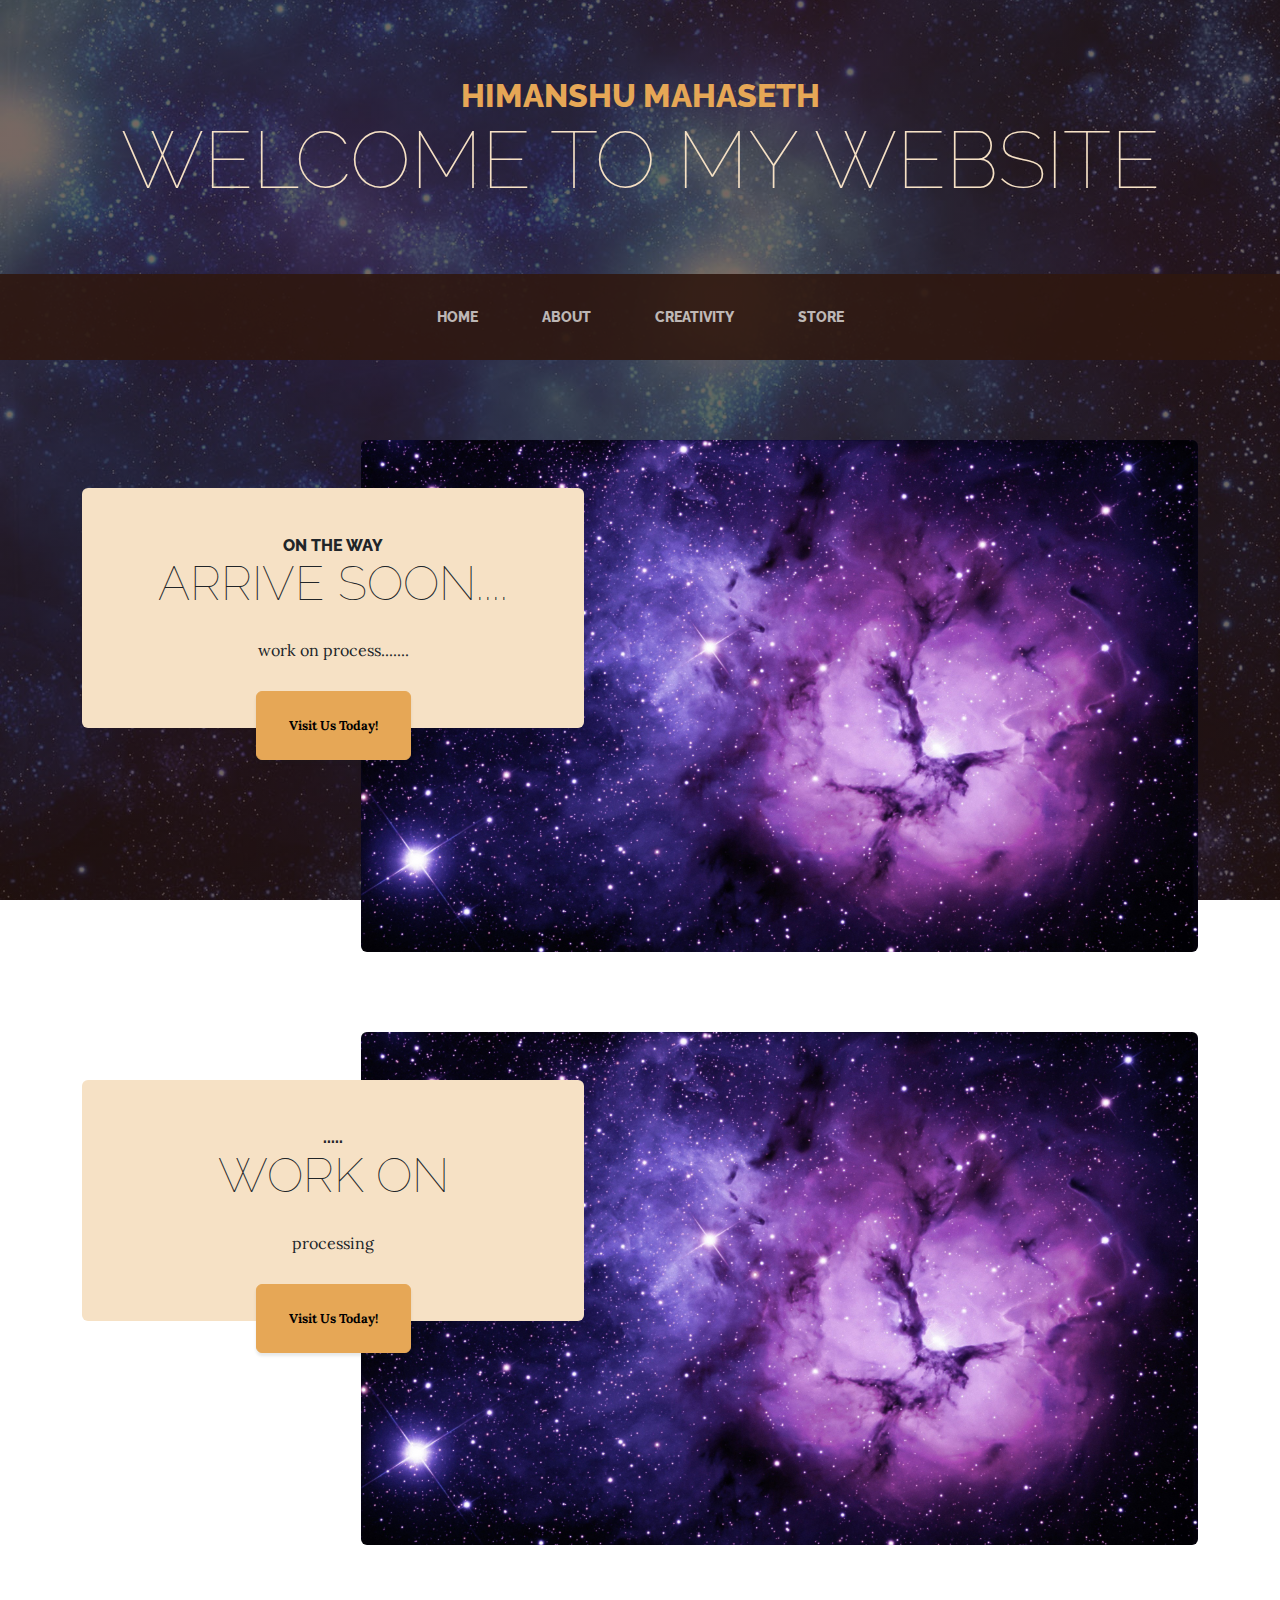
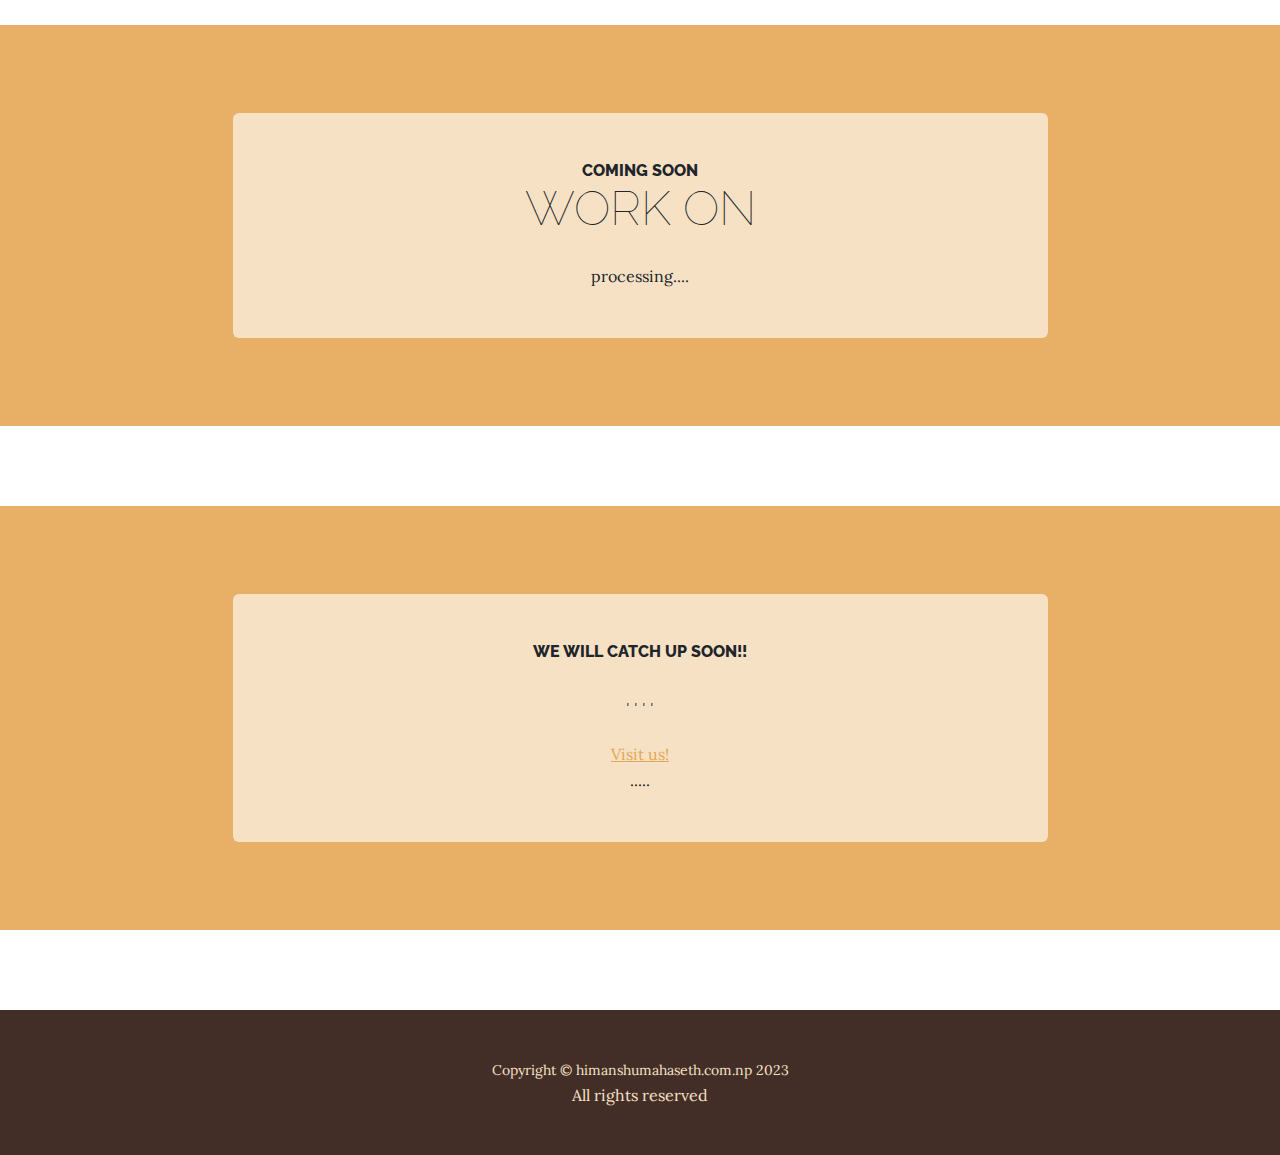
<file: index.html>
<!DOCTYPE html>
<html lang="en">
  <head><script type="text/javascript">
    (function(c,l,a,r,i,t,y){
        c[a]=c[a]||function(){(c[a].q=c[a].q||[]).push(arguments)};
        t=l.createElement(r);t.async=1;t.src="https://www.clarity.ms/tag/"+i;
        y=l.getElementsByTagName(r)[0];y.parentNode.insertBefore(t,y);
    })(window, document, "clarity", "script", "nj035hiibk");
</script>
    <meta charset="utf-8" />
    <meta name="viewport" content="width=device-width, initial-scale=1, shrink-to-fit=no" />
    <meta name="description" content="" />
    <meta name="author" content="" />
    <title>Royal</title>
    <link rel="icon" type="image/x-icon" href="assets/favicon.png" />
    <!-- Google fonts-->
    <link href="https://fonts.googleapis.com/css?family=Raleway:100,100i,200,200i,300,300i,400,400i,500,500i,600,600i,700,700i,800,800i,900,900i" rel="stylesheet" />
    <link href="https://fonts.googleapis.com/css?family=Lora:400,400i,700,700i" rel="stylesheet" />
    <!-- Core theme CSS (includes Bootstrap)-->
    <link href="css/styles.css" rel="stylesheet" />
    <script src="https://code.jquery.com/jquery-3.7.1.min.js" integrity="sha256-/JqT3SQfawRcv/BIHPThkBvs0OEvtFFmqPF/lYI/Cxo=" crossorigin="anonymous"></script>
  </head>
  <body>
    <header>
      <h1 class="site-heading text-center text-faded d-none d-lg-block">
        <span class="site-heading-upper text-primary mb-3">Himanshu Mahaseth</span>
        <span class="site-heading-lower">Welcome to My website</span>
      </h1>
    </header>
    <!-- Navigation-->
    <nav class="navbar navbar-expand-lg navbar-dark py-lg-4" id="mainNav">
      <div class="container">
        <a class="navbar-brand text-uppercase fw-bold d-lg-none" href="index.html">Home</a>
        <button
          class="navbar-toggler"
          type="button"
          data-bs-toggle="collapse"
          data-bs-target="#navbarSupportedContent"
          aria-controls="navbarSupportedContent"
          aria-expanded="false"
          aria-label="Toggle navigation"
        >
          <span class="navbar-toggler-icon"></span>
        </button>
        <div class="collapse navbar-collapse" id="navbarSupportedContent">
          <ul class="navbar-nav mx-auto">
            <li class="nav-item px-lg-4"><a class="nav-link text-uppercase" href="index.html">Home</a></li>
            <li class="nav-item px-lg-4"><a class="nav-link text-uppercase" href="about.html">About</a></li>
            <li class="nav-item px-lg-4"><a class="nav-link text-uppercase" href="products.html">Creativity</a></li>
            <li class="nav-item px-lg-4"><a class="nav-link text-uppercase" href="store.html">Store</a></li>
          </ul>
        </div>
      </div>
    </nav>

    <section class="page-section clearfix">
      <div class="container">
        <div class="intro">
          <img class="intro-img img-fluid mb-3 mb-lg-0 rounded" src="assets/img/intro.jpg" alt="..." />
          <div class="intro-text left-0 text-center bg-faded p-5 rounded">
            <h2 class="section-heading mb-4">
              <span class="section-heading-upper">on the way</span>
              <span class="section-heading-lower">Arrive soon....</span>
            </h2>
            <p class="mb-3">work on process.......</p>
            <div class="intro-button mx-auto"><a class="btn btn-primary btn-xl" target="blank" href="https://www.instagram.com/mahaseth_himanshu/">Visit Us Today!</a></div>
          </div>
        </div>
      </div>
    </section>
    <section class="page-section clearfix">
      <div class="container">
        <div class="intro">
          <img class="intro-img img-fluid mb-3 mb-lg-0 rounded" src="assets/img/intro.jpg" alt="..." />
          <div class="intro-text left-0 text-center bg-faded p-5 rounded">
            <h2 class="section-heading mb-4">
              <span class="section-heading-upper">.....</span>
              <span class="section-heading-lower">work on</span>
            </h2>
            <p class="mb-3">processing</p>
            <div class="intro-button mx-auto"><a class="btn btn-primary btn-xl" target="blank" href="https://www.instagram.com/mahaseth_himanshu/">Visit Us Today!</a></div>
          </div>
        </div>
      </div>
    </section>
    <section class="page-section cta">
      <div class="container">
        <div class="row">
          <div class="col-xl-9 mx-auto">
            <div class="cta-inner bg-faded text-center rounded">
              <h2 class="section-heading mb-4">
                <span class="section-heading-upper">coming soon</span>
                <span class="section-heading-lower">work on </span>
              </h2>
              <p class="mb-0">processing....</p>
            </div>
          </div>
        </div>
      </div>
    </section>
    <section class="page-section cta">
      <div class="container">
        <div class="row">
          <div class="col-xl-9 mx-auto">
            <div class="cta-inner bg-faded text-center rounded">
              <h2 class="section-heading mb-4">
                <span class="section-heading-upper">we will catch up soon!!</span>
                <span class="section-heading-lower">....</span>
              </h2>
              <a href="https://himanshumahaseth.com.np/" class="bn5">Visit us!</a>
              <p class="mb-0">.....</p>
            </div>
          </div>
        </div>
      </div>
    </section>
    <footer class="footer text-faded text-center py-5">
      <div class="container">
        <p class="m-0 small">Copyright &copy; himanshumahaseth.com.np 2023</p>
        All rights reserved
      </div>
    </footer>
    <!-- Bootstrap core JS-->
    <script src="https://cdn.jsdelivr.net/npm/bootstrap@5.2.3/dist/js/bootstrap.bundle.min.js"></script>
    <!-- Core theme JS-->
    <script src="js/scripts.js"></script>
  </body>
</html>
</file>
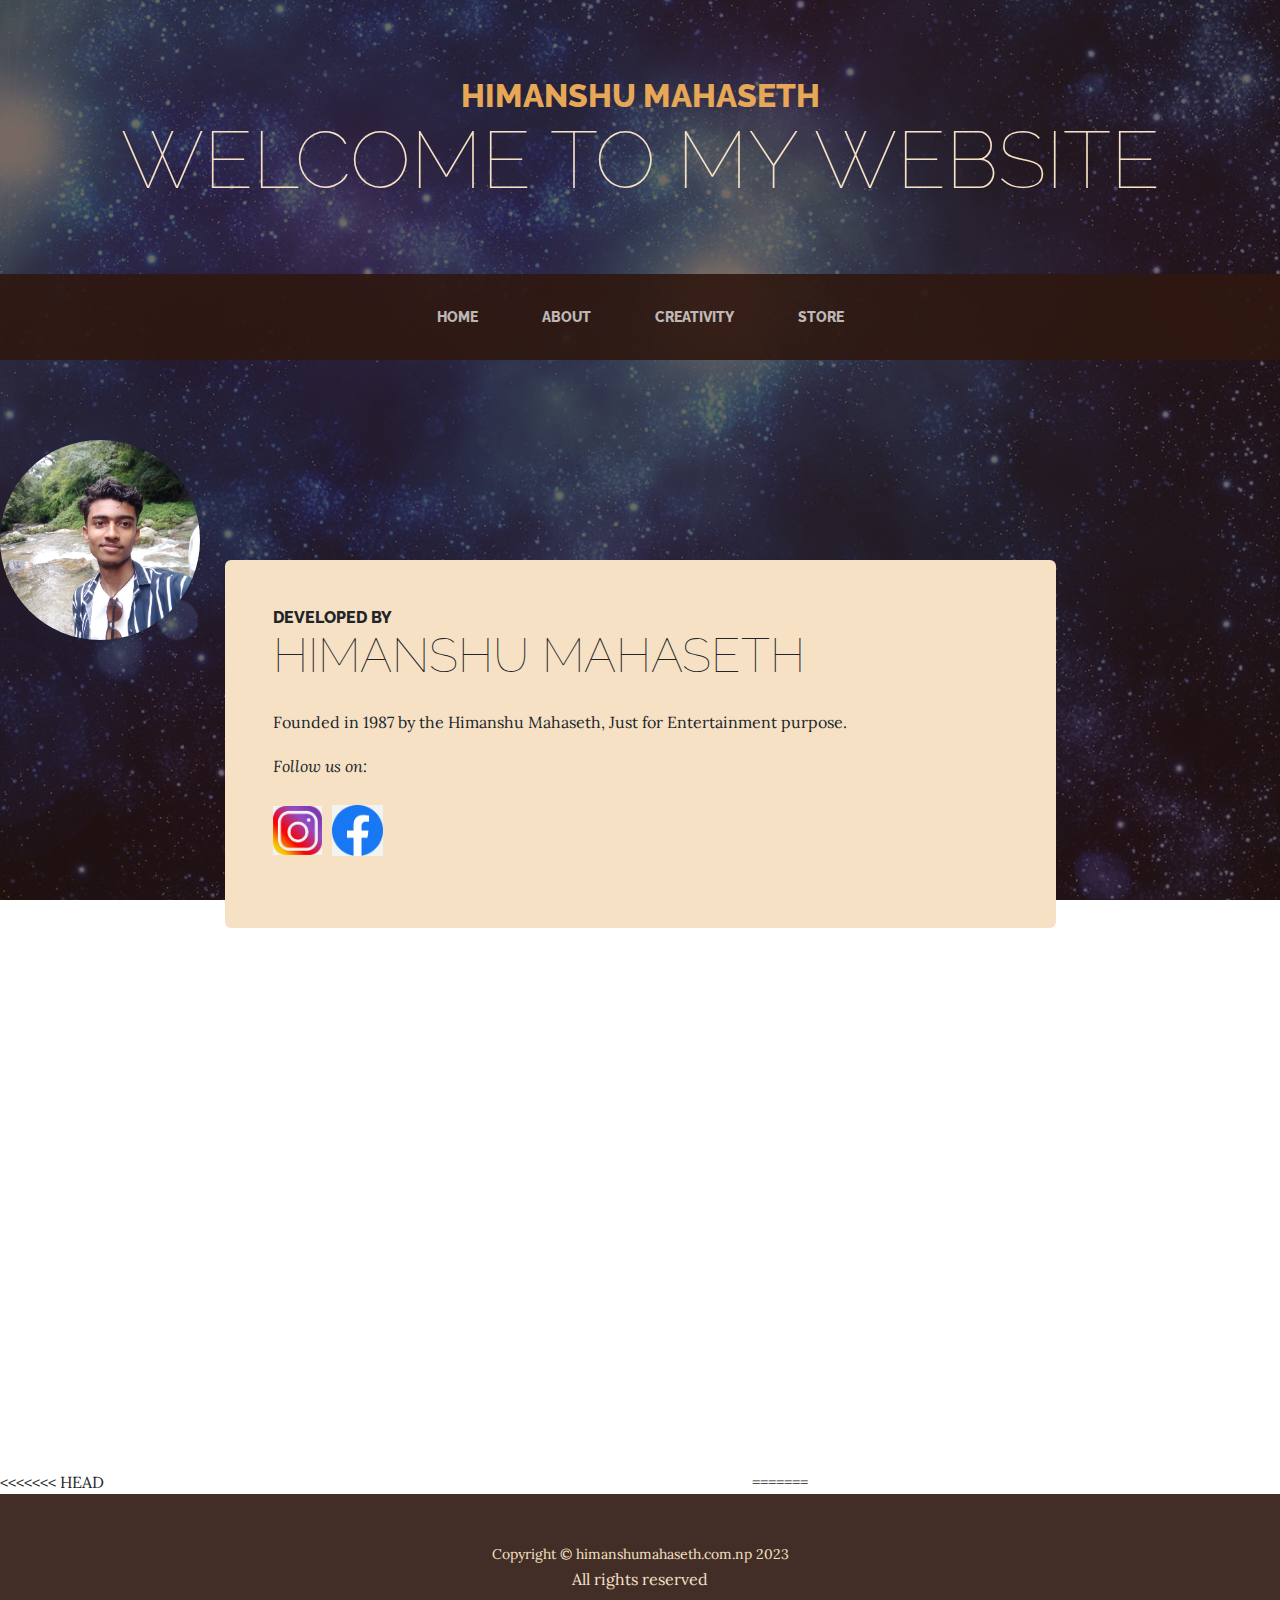
<file: about.html>
<!DOCTYPE html>
<html lang="en">
  <head>
    <meta charset="utf-8" />
    <meta
      name="viewport"
      content="width=device-width, initial-scale=1, shrink-to-fit=no"
    />
    <meta name="description" content="" />
    <meta name="author" content="" />
    <title>Royal</title>
    <link rel="icon" type="image/x-icon" href="assets/favicon.png" />
    <!-- Google fonts-->
    <link
      href="https://fonts.googleapis.com/css?family=Raleway:100,100i,200,200i,300,300i,400,400i,500,500i,600,600i,700,700i,800,800i,900,900i"
      rel="stylesheet"
    />
    <link
      href="https://fonts.googleapis.com/css?family=Lora:400,400i,700,700i"
      rel="stylesheet"
    />
    <!-- Core theme CSS (includes Bootstrap)-->
    <link href="css/styles.css" rel="stylesheet" />
    <script
      src="https://code.jquery.com/jquery-3.7.1.min.js"
      integrity="sha256-/JqT3SQfawRcv/BIHPThkBvs0OEvtFFmqPF/lYI/Cxo="
      crossorigin="anonymous"
    ></script>
  </head>
  <body>
    <header>
      <h1 class="site-heading text-center text-faded d-none d-lg-block">
        <span class="site-heading-upper text-primary mb-3"
          >Himanshu Mahaseth</span
        >
        <span class="site-heading-lower">Welcome to my website</span>
      </h1>
    </header>
    <!-- Navigation-->
    <nav class="navbar navbar-expand-lg navbar-dark py-lg-4" id="mainNav">
      <div class="container">
        <a
          class="navbar-brand text-uppercase fw-bold d-lg-none"
          href="index.html"
          >Home</a
        >
        <button
          class="navbar-toggler"
          type="button"
          data-bs-toggle="collapse"
          data-bs-target="#navbarSupportedContent"
          aria-controls="navbarSupportedContent"
          aria-expanded="false"
          aria-label="Toggle navigation"
        >
          <span class="navbar-toggler-icon"></span>
        </button>
        <div class="collapse navbar-collapse" id="navbarSupportedContent">
          <ul class="navbar-nav mx-auto">
            <li class="nav-item px-lg-4">
              <a class="nav-link text-uppercase" href="index.html">Home</a>
            </li>
            <li class="nav-item px-lg-4">
              <a class="nav-link text-uppercase" href="about.html">About</a>
            </li>
            <li class="nav-item px-lg-4">
              <a class="nav-link text-uppercase" href="products.html"
                >Creativity</a
              >
            </li>
            <li class="nav-item px-lg-4">
              <a class="nav-link text-uppercase" href="store.html">Store</a>
            </li>
          </ul>
        </div>
      </div>
    </nav>
    <section class="page-section about-heading">
      <div class="circle">
        <img src="assets/img/Himanshu.jpg" alt="..." />
      </div>
      <div class="container">
        <div class="about-heading-content">
          <div class="row">
            <div class="col-xl-9 col-lg-10 mx-auto">
              <div class="bg-faded rounded p-5">
                <h2 class="section-heading mb-4">
                  <span class="section-heading-upper">DEVELOPED BY</span>
                  <span class="section-heading-lower">Himanshu Mahaseth</span>
                </h2>
                <p>
                  Founded in 1987 by the Himanshu Mahaseth, Just for
                  Entertainment purpose.
                </p>
                <p class="mb-0">
                  <em> Follow us on:</em>
                </p>
                <div class="logo">
                  <a
                    href="https://instagram.com/mahaseth_himanshu?utm_source=qr&igshid=ZDc4ODBmNjlmNQ%3D%3D"
                    ><img src="assets\img\insta.png"
                  /></a>
                  <a
                    href="https://www.facebook.com/profile.php?id=100084222952118&mibextid=ZbWKwL"
                    ><img src="assets\img\fb.png" hspace="10"
                  /></a>
                </div>
              </div>
            </div>
          </div>
        </div>
      </div>
    </section>

    <<<<<<< HEAD
    <iframe
      width="640px"
      height="480px"
      src="https://forms.office.com/Pages/ResponsePage.aspx?id=DQSIkWdsW0yxEjajBLZtrQAAAAAAAAAAAAN__lZAgGNUMkxCTVgySlVaMkxXSUdDREZVNThYQ09ZVC4u&embed=true"
      frameborder="0"
      marginwidth="0"
      marginheight="0"
      style="border: none; max-width: 100%; max-height: 100vh"
      allowfullscreen
      webkitallowfullscreen
      mozallowfullscreen
      msallowfullscreen
    >
    </iframe>
    =======

    <footer class="footer text-faded text-center py-5">
      <div class="container">
        <p class="m-0 small">Copyright &copy; himanshumahaseth.com.np 2023</p>
        All rights reserved
      </div>
    </footer>
    <!-- Bootstrap core JS-->
    <script src="https://cdn.jsdelivr.net/npm/bootstrap@5.2.3/dist/js/bootstrap.bundle.min.js"></script>
    <!-- Core theme JS-->
    <script src="js/scripts.js"></script>
  </body>
</html>
</file>
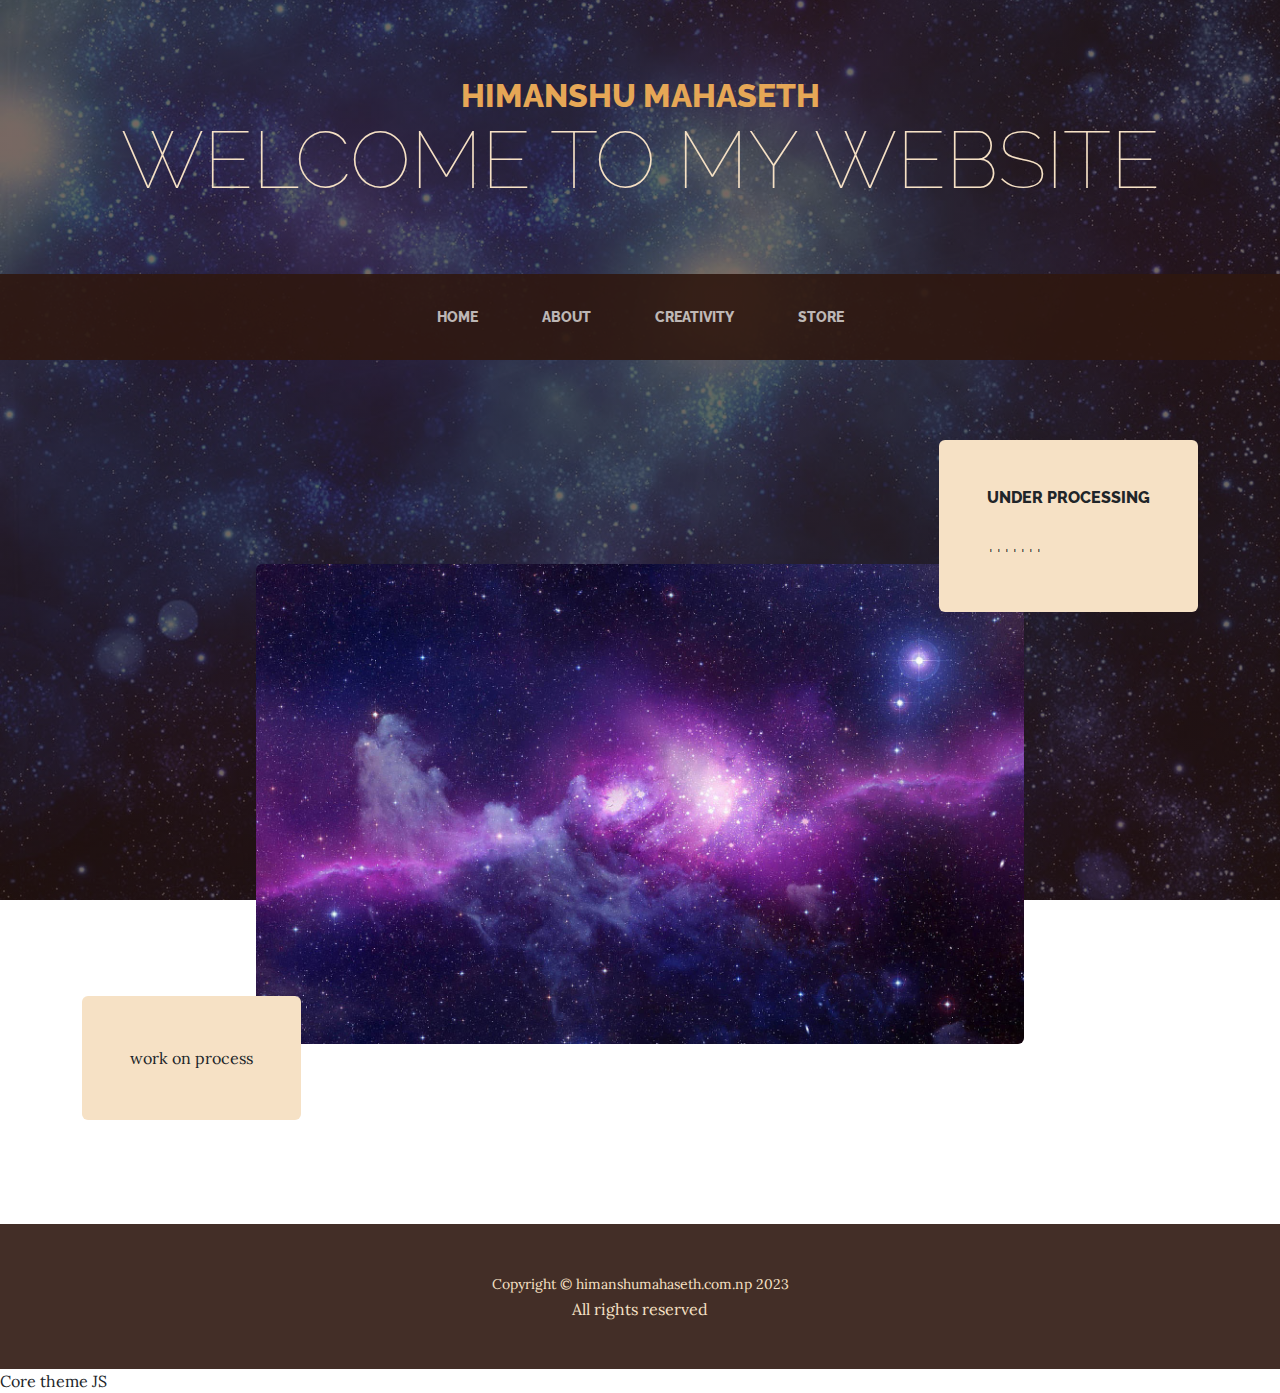
<file: products.html>
<!DOCTYPE html>
<html lang="en">
  <head>
    <meta charset="utf-8" />
    <meta name="viewport" content="width=device-width, initial-scale=1, shrink-to-fit=no" />
    <meta name="description" content="" />
    <meta name="author" content="" />
    <title>Royal</title>
    <link rel="icon" type="image/x-icon" href="assets/favicon.png" />
    <!-- Google fonts-->
    <link href="https://fonts.googleapis.com/css?family=Raleway:100,100i,200,200i,300,300i,400,400i,500,500i,600,600i,700,700i,800,800i,900,900i" rel="stylesheet" />
    <link href="https://fonts.googleapis.com/css?family=Lora:400,400i,700,700i" rel="stylesheet" />
    <!-- Core theme CSS (includes Bootstrap)-->
    <link href="css/styles.css" rel="stylesheet" />
    <script src="https://code.jquery.com/jquery-3.7.1.min.js" integrity="sha256-/JqT3SQfawRcv/BIHPThkBvs0OEvtFFmqPF/lYI/Cxo=" crossorigin="anonymous"></script>
  </head>
  <body>
    <header>
      <h1 class="site-heading text-center text-faded d-none d-lg-block">
        <span class="site-heading-upper text-primary mb-3">Himanshu Mahaseth</span>
        <span class="site-heading-lower">welcome To My Website</span>
      </h1>
    </header>
    <!-- Navigation-->
    <nav class="navbar navbar-expand-lg navbar-dark py-lg-4" id="mainNav">
      <div class="container">
        <a class="navbar-brand text-uppercase fw-bold d-lg-none" href="index.html">Home</a>
        <button
          class="navbar-toggler"
          type="button"
          data-bs-toggle="collapse"
          data-bs-target="#navbarSupportedContent"
          aria-controls="navbarSupportedContent"
          aria-expanded="false"
          aria-label="Toggle navigation"
        >
          <span class="navbar-toggler-icon"></span>
        </button>
        <div class="collapse navbar-collapse" id="navbarSupportedContent">
          <ul class="navbar-nav mx-auto">
            <li class="nav-item px-lg-4"><a class="nav-link text-uppercase" href="index.html">Home</a></li>
            <li class="nav-item px-lg-4"><a class="nav-link text-uppercase" href="about.html">About</a></li>
            <li class="nav-item px-lg-4"><a class="nav-link text-uppercase" href="products.html">Creativity</a></li>
            <li class="nav-item px-lg-4"><a class="nav-link text-uppercase" href="store.html">Store</a></li>
          </ul>
        </div>
      </div>
    </nav>
    <section class="page-section">
      <div class="container">
        <div class="product-item">
          <div class="product-item-title d-flex">
            <div class="bg-faded p-5 d-flex ms-auto rounded">
              <h2 class="section-heading mb-0">
                <span class="section-heading-upper">Under processing</span>
                <span class="section-heading-lower">.......</span>
              </h2>
            </div>
          </div>
          <img class="product-item-img mx-auto d-flex rounded img-fluid mb-3 mb-lg-0" src="assets/img/products-01.jpg" alt="..." />
          <div class="product-item-description d-flex me-auto">
            <div class="bg-faded p-5 rounded">
              <p class="mb-0">work on process</p>
            </div>
          </div>
        </div>
      </div>
    </section>

    <br />

    <footer class="footer text-faded text-center py-5">
      <div class="container">
        <p class="m-0 small">Copyright &copy; himanshumahaseth.com.np 2023</p>
        All rights reserved
      </div>
    </footer>
    <!-- Bootstrap core JS-->
    <script src="https://cdn.jsdelivr.net/npm/bootstrap@5.2.3/dist/js/bootstrap.bundle.min.js"></script>
    Core theme JS
    <script src="js/scripts.js"></script>
  </body>
</html>
</file>
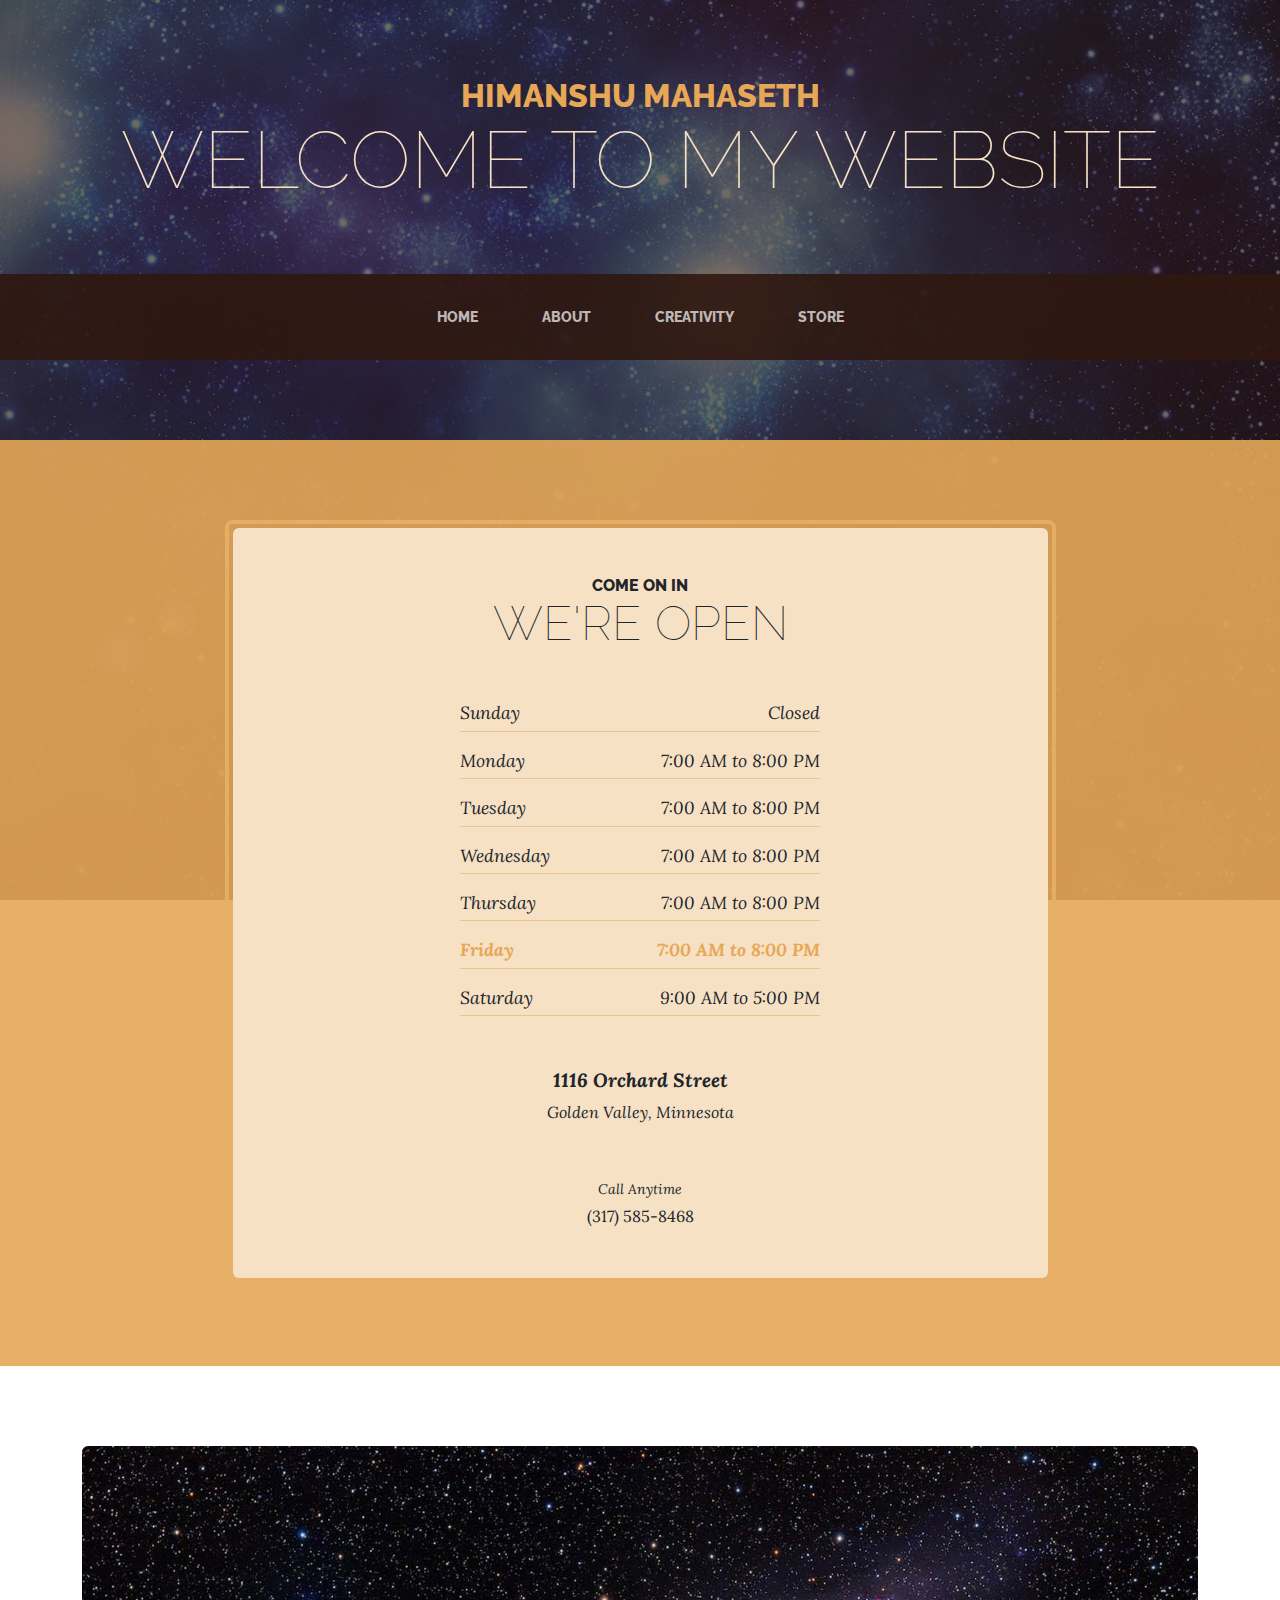
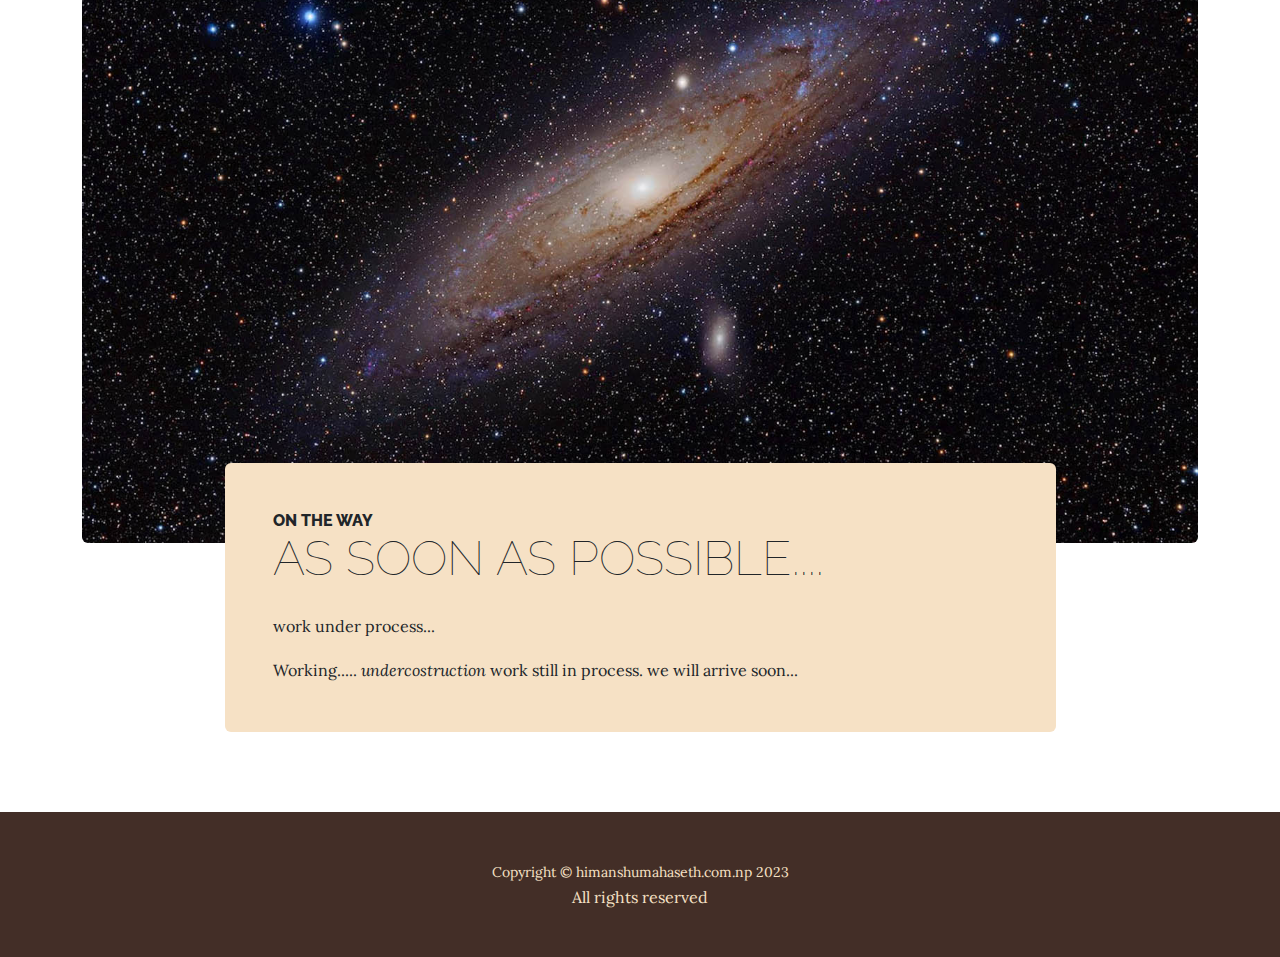
<file: store.html>
<!DOCTYPE html>
<html lang="en">
  <head>
    <meta charset="utf-8" />
    <meta name="viewport" content="width=device-width, initial-scale=1, shrink-to-fit=no" />
    <meta name="description" content="" />
    <meta name="author" content="" />
    <title>Royal</title>
    <link rel="icon" type="image/x-icon" href="assets/favicon.png" />
    <!-- Google fonts-->
    <link href="https://fonts.googleapis.com/css?family=Raleway:100,100i,200,200i,300,300i,400,400i,500,500i,600,600i,700,700i,800,800i,900,900i" rel="stylesheet" />
    <link href="https://fonts.googleapis.com/css?family=Lora:400,400i,700,700i" rel="stylesheet" />
    <!-- Core theme CSS (includes Bootstrap)-->
    <link href="css/styles.css" rel="stylesheet" />
    <script src="https://code.jquery.com/jquery-3.7.1.min.js" integrity="sha256-/JqT3SQfawRcv/BIHPThkBvs0OEvtFFmqPF/lYI/Cxo=" crossorigin="anonymous"></script>
  </head>
  <body>
    <header>
      <h1 class="site-heading text-center text-faded d-none d-lg-block">
        <span class="site-heading-upper text-primary mb-3">Himanshu Mahaseth</span>
        <span class="site-heading-lower">Welcome to My Website</span>
      </h1>
    </header>
    <!-- Navigation-->
    <nav class="navbar navbar-expand-lg navbar-dark py-lg-4" id="mainNav">
      <div class="container">
        <a class="navbar-brand text-uppercase fw-bold d-lg-none" href="index.html">Home</a>
        <button
          class="navbar-toggler"
          type="button"
          data-bs-toggle="collapse"
          data-bs-target="#navbarSupportedContent"
          aria-controls="navbarSupportedContent"
          aria-expanded="false"
          aria-label="Toggle navigation"
        >
          <span class="navbar-toggler-icon"></span>
        </button>
        <div class="collapse navbar-collapse" id="navbarSupportedContent">
          <ul class="navbar-nav mx-auto">
            <li class="nav-item px-lg-4"><a class="nav-link text-uppercase" href="index.html">Home</a></li>
            <li class="nav-item px-lg-4"><a class="nav-link text-uppercase" href="about.html">About</a></li>
            <li class="nav-item px-lg-4"><a class="nav-link text-uppercase" href="products.html">Creativity</a></li>
            <li class="nav-item px-lg-4"><a class="nav-link text-uppercase" href="store.html">Store</a></li>
          </ul>
        </div>
      </div>
    </nav>
    <section class="page-section cta">
      <div class="container">
        <div class="row">
          <div class="col-xl-9 mx-auto">
            <div class="cta-inner bg-faded text-center rounded">
              <h2 class="section-heading mb-5">
                <span class="section-heading-upper">Come On In</span>
                <span class="section-heading-lower">We're Open</span>
              </h2>
              <ul class="list-unstyled list-hours mb-5 text-left mx-auto">
                <li class="list-unstyled-item list-hours-item d-flex">
                  Sunday
                  <span class="ms-auto">Closed</span>
                </li>
                <li class="list-unstyled-item list-hours-item d-flex">
                  Monday
                  <span class="ms-auto">7:00 AM to 8:00 PM</span>
                </li>
                <li class="list-unstyled-item list-hours-item d-flex">
                  Tuesday
                  <span class="ms-auto">7:00 AM to 8:00 PM</span>
                </li>
                <li class="list-unstyled-item list-hours-item d-flex">
                  Wednesday
                  <span class="ms-auto">7:00 AM to 8:00 PM</span>
                </li>
                <li class="list-unstyled-item list-hours-item d-flex">
                  Thursday
                  <span class="ms-auto">7:00 AM to 8:00 PM</span>
                </li>
                <li class="list-unstyled-item list-hours-item d-flex">
                  Friday
                  <span class="ms-auto">7:00 AM to 8:00 PM</span>
                </li>
                <li class="list-unstyled-item list-hours-item d-flex">
                  Saturday
                  <span class="ms-auto">9:00 AM to 5:00 PM</span>
                </li>
              </ul>
              <p class="address mb-5">
                <em>
                  <strong>1116 Orchard Street</strong>
                  <br />
                  Golden Valley, Minnesota
                </em>
              </p>
              <p class="mb-0">
                <small><em>Call Anytime</em></small>
                <br />
                (317) 585-8468
              </p>
            </div>
          </div>
        </div>
      </div>
    </section>
    <section class="page-section about-heading">
      <div class="container">
        <img class="img-fluid rounded about-heading-img mb-3 mb-lg-0" src="assets/img/about.jpg" alt="..." />
        <div class="about-heading-content">
          <div class="row">
            <div class="col-xl-9 col-lg-10 mx-auto">
              <div class="bg-faded rounded p-5">
                <h2 class="section-heading mb-4">
                  <span class="section-heading-upper">On the way</span>
                  <span class="section-heading-lower">As soon as possible....</span>
                </h2>
                <p>work under process...</p>
                <p class="mb-0">
                  Working.....
                  <em>undercostruction</em>
                  work still in process. we will arrive soon...
                </p>
              </div>
            </div>
          </div>
        </div>
      </div>
    </section>
    <footer class="footer text-faded text-center py-5">
      <div class="container">
        <p class="m-0 small">Copyright &copy; himanshumahaseth.com.np 2023</p>
        All rights reserved
      </div>
    </footer>
    <!-- Bootstrap core JS-->
    <script src="https://cdn.jsdelivr.net/npm/bootstrap@5.2.3/dist/js/bootstrap.bundle.min.js"></script>
    <!-- Core theme JS-->
    <script src="js/scripts.js"></script>
  </body>
</html>
</file>
